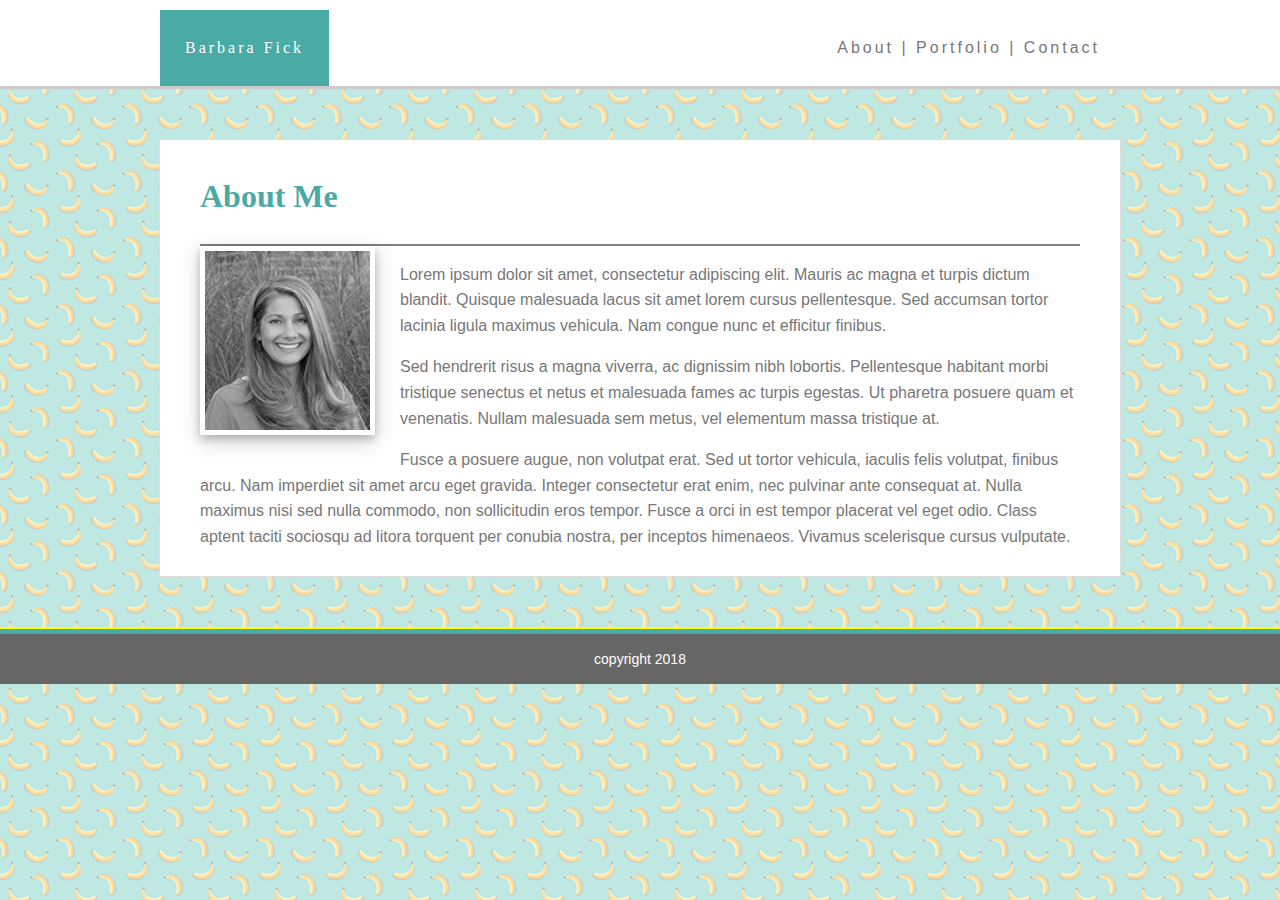
<file: index.html>
<!-- Layout without CSS Floats -->
<!DOCTYPE html>
<html lang="en-us">

<head>
    <meta charset="UTF-8">
    <title>Bananas about Barbara Fick</title>
    <link rel="stylesheet" href="assets/css/style.css">
</head>

<body>
    <!-- Top Header  -->
    <div class="header-wrapper clearfix">
        <header class="clearfix">
            <div class="tab">
                Barbara Fick
            </div>
            <nav>
                <a href="index.html">About</a> |
                <a href="portfolio.html">Portfolio</a> |
                <a href="contact.html">Contact</a>
            </nav>
        </header>
    </div>

    <div class="content-wrapper clearfix">

        <h1>About Me</h1>

        <div class="seperator"></div>
        <img id="bio" src="assets/images/bio_photo.jpg" alt="Barbara Fick Portrait" />
        <p>
            Lorem ipsum dolor sit amet, consectetur adipiscing elit. Mauris ac magna et turpis dictum blandit. Quisque malesuada lacus sit amet lorem cursus pellentesque. Sed accumsan tortor lacinia ligula maximus vehicula. Nam congue nunc et efficitur finibus. 
        </p>
        <p>
            Sed hendrerit risus a magna viverra, ac dignissim nibh lobortis. Pellentesque habitant morbi tristique senectus et netus et malesuada fames ac turpis egestas. Ut pharetra posuere quam et venenatis. Nullam malesuada sem metus, vel elementum massa tristique at. 
        </p>
        <p>
            Fusce a posuere augue, non volutpat erat. Sed ut tortor vehicula, iaculis felis volutpat, finibus arcu. Nam imperdiet sit amet arcu eget gravida. 
            Integer consectetur erat enim, nec pulvinar ante consequat at. Nulla maximus nisi sed nulla commodo, non sollicitudin eros tempor. Fusce a orci in est tempor placerat vel eget odio. Class aptent taciti sociosqu ad litora torquent per conubia nostra, per inceptos himenaeos. Vivamus scelerisque cursus vulputate.
        </p>

        <!-- <p>
            My background is in IT, with years of experience as a Java Software Engineer in the NYC internet software
            industry.  After taking time off for family, I'm bananas to get back to work!
        </p>
        <p>
            I earned a B.A. in Environmental Science from Barnard College at Columbia University and continued my
            education at Columbia to receive a Computer Technology and Applications Certificate while working fulltime
            at the Environmental Defense Fund.
        </p>
        <p>
            Completing the Denver University Coding Bootcamp has updated skills and added new technologies.
            HTML, CSS, Javascript, JQuery, Git, Heroku, Node, Angular, React.
        </p> -->

    </div>
    </div>

    <!-- Top Footer  -->
    <div class="footer-yellow"></div>
    <div class="footer-wrapper">
        <footer>
            <!-- Copyright -->
            <div class="copyright">copyright 2018</div>
        </footer>
    </div>
</body>

</html>
</file>
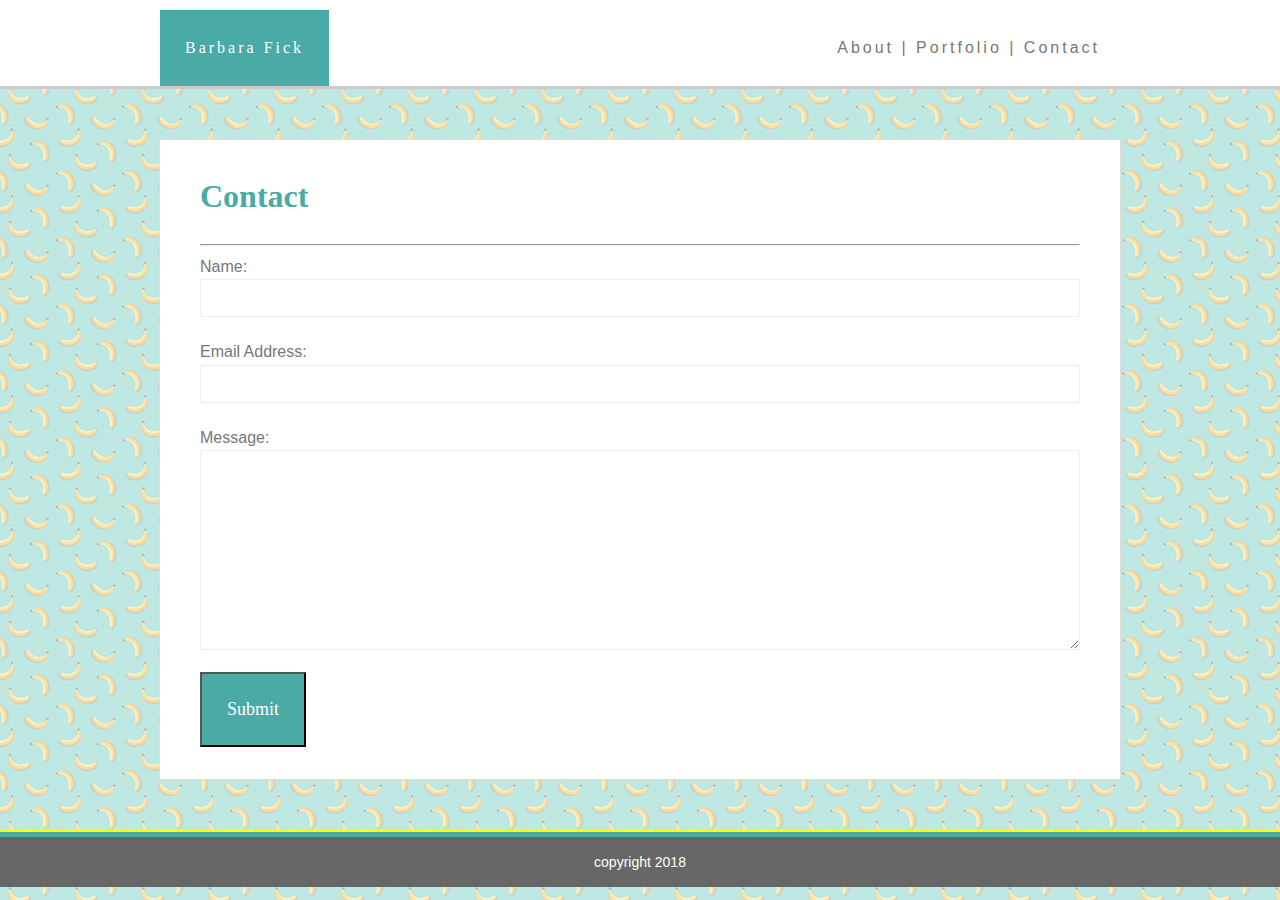
<file: contact.html>
<!-- Layout without CSS Floats -->
<!DOCTYPE html>
<html lang="en-us">

<head>
    <meta charset="UTF-8">
    <title>Contact Barbara Fick</title>
    <link rel="stylesheet" href="assets/css/style.css">
</head>

<body>
    <!-- Top Header  -->
    <div class="header-wrapper clearfix">
        <header class="clearfix">
            <div class="tab">
                Barbara Fick
            </div>
            <nav>
                <a href="index.html">About</a> |
                <a href="portfolio.html">Portfolio</a> |
                <a href="contact.html">Contact</a>
            </nav>
        </header>
    </div>

    <div class="content-wrapper clearfix">

        <h1>Contact</h1>

        <hr />
        <form action="/login" method="POST">
            <div>
                <label for="username">Name:</label>
                <input id="username" type="text" name="username">
            </div>
            <div>
                <label for="email-address">Email Address:</label>
                <input id="username" type="email" name="email-address">
            </div>
            <div>
                <label for="message">Message:</label>
                <textarea name="message" rows="30" cols="50"></textarea>
            </div> 
            <div>
                <button name="submit">Submit</button>
            </div>
        </form>
    </div>
    

    <!-- Top Footer  -->
    <div class="footer-yellow"></div>
    <div class="footer-wrapper">
        <footer>
            <!-- Copyright -->
            <div class="copyright">copyright 2018</div>
        </footer>
    </div>
</body>

</html>
</file>
<file: assets/css/style.css>
body {
    background-image: url("../../assets/images/bananas.png");
    background-repeat: repeat;
    color: #777777;
    font-family: 'Arial', 'Helvetica Neue', Helvetica, sans-serif;
    font-size: 16px;
    line-height: 1.6;
    margin: 0;
}

.header-wrapper
{
    margin: 0 auto;
    width: 100%;
    background-color: #fff;
    border-bottom: 3px solid #cccccc;
}

header {
    letter-spacing: 3px;
    margin: auto;
    width: 960px;
    background-color: #fff;
    padding-top: 10px;
}
.tab {
    font-family: 'Georgia', Times, Times New Roman, serif;
    background-color: #4aaaa5;
    color: #fff;
    float:left;
    padding: 25px 25px 25px 25px;
}
nav {
    float: right;
    padding: 25px 20px 20px 20px;
}
a {
    color: #777777;
    text-decoration: none;
    font-size: 16px;
}
.content-wrapper {
    width: 880px;
    margin: auto;
    margin-bottom: 50px;
    margin-top: 50px;
    background-color: #fff;
    padding: 10px 40px 10px 40px;
    text-align: left;
    border: 1px solid #dddddd;
}

h1 {
    font-family: 'Georgia', Times, Times New Roman, serif;
    color: #4aaaa5;
}

.seperator {
    border-bottom: 2px solid gray;
}

#bio {
    float: left;
    padding: 5px;
    margin: 0 25px 20px 0;
    box-shadow: 0 4px 8px 0 rgba(0, 0, 0, 0.2), 0 6px 20px 0 rgba(0, 0, 0, 0.19);
}


.footer-wrapper
{
    margin:0 auto;
    width: 100%;
    background-color: #666666;
    border-top: 5px solid #4aaaa5;
}

.footer-yellow
{
    margin:0 auto;
    width: 100%;
    border-top: 2px solid yellow;
}

footer {
    margin: 0 auto;
    width: 960px;
    color: #fff;
    font-size: 14px;
    line-height: 50px;
    text-align: center;
}

.clearfix::after {
    content: "";
    display: block;
    clear: both;
  }

/*-- CONTACT PAGE FORM STYLES --*/

form, form div {
    margin-bottom: 22px;
}

input, 
textarea 
{
    background-color: #fff;
    box-sizing: border-box;
    border-radius: 2px;
    color: #333;
    -webkit-box-sizing: border-box;
    -moz-box-sizing: border-box;
    display: block;
    float: none;
    font-size: 16px;
    border: 1px solid #eee;
    padding: 6px 10px;
    height: 38px;
    width: 100%;
    line-height: 1.3;
}
textarea 
{
    height: 200px;
}

button {
    font-family: 'Georgia', Times, Times New Roman, serif;
    font-size: 18px;
    background-color: #4aaaa5;
    color: #fff;
    padding: 25px 25px 25px 25px;
}

.item {
    float: left;
    position: relative;
    margin: 10px;
}

.itemlabel {
    position: absolute;
    bottom: 20px;
    padding-top:10px;
    padding-bottom: 10px;
    width: 100%;
    text-align: center;
    color: white;
    background-color: #4aaaa5;
}

.itemlabel a {
    color: white;
}
</file>
